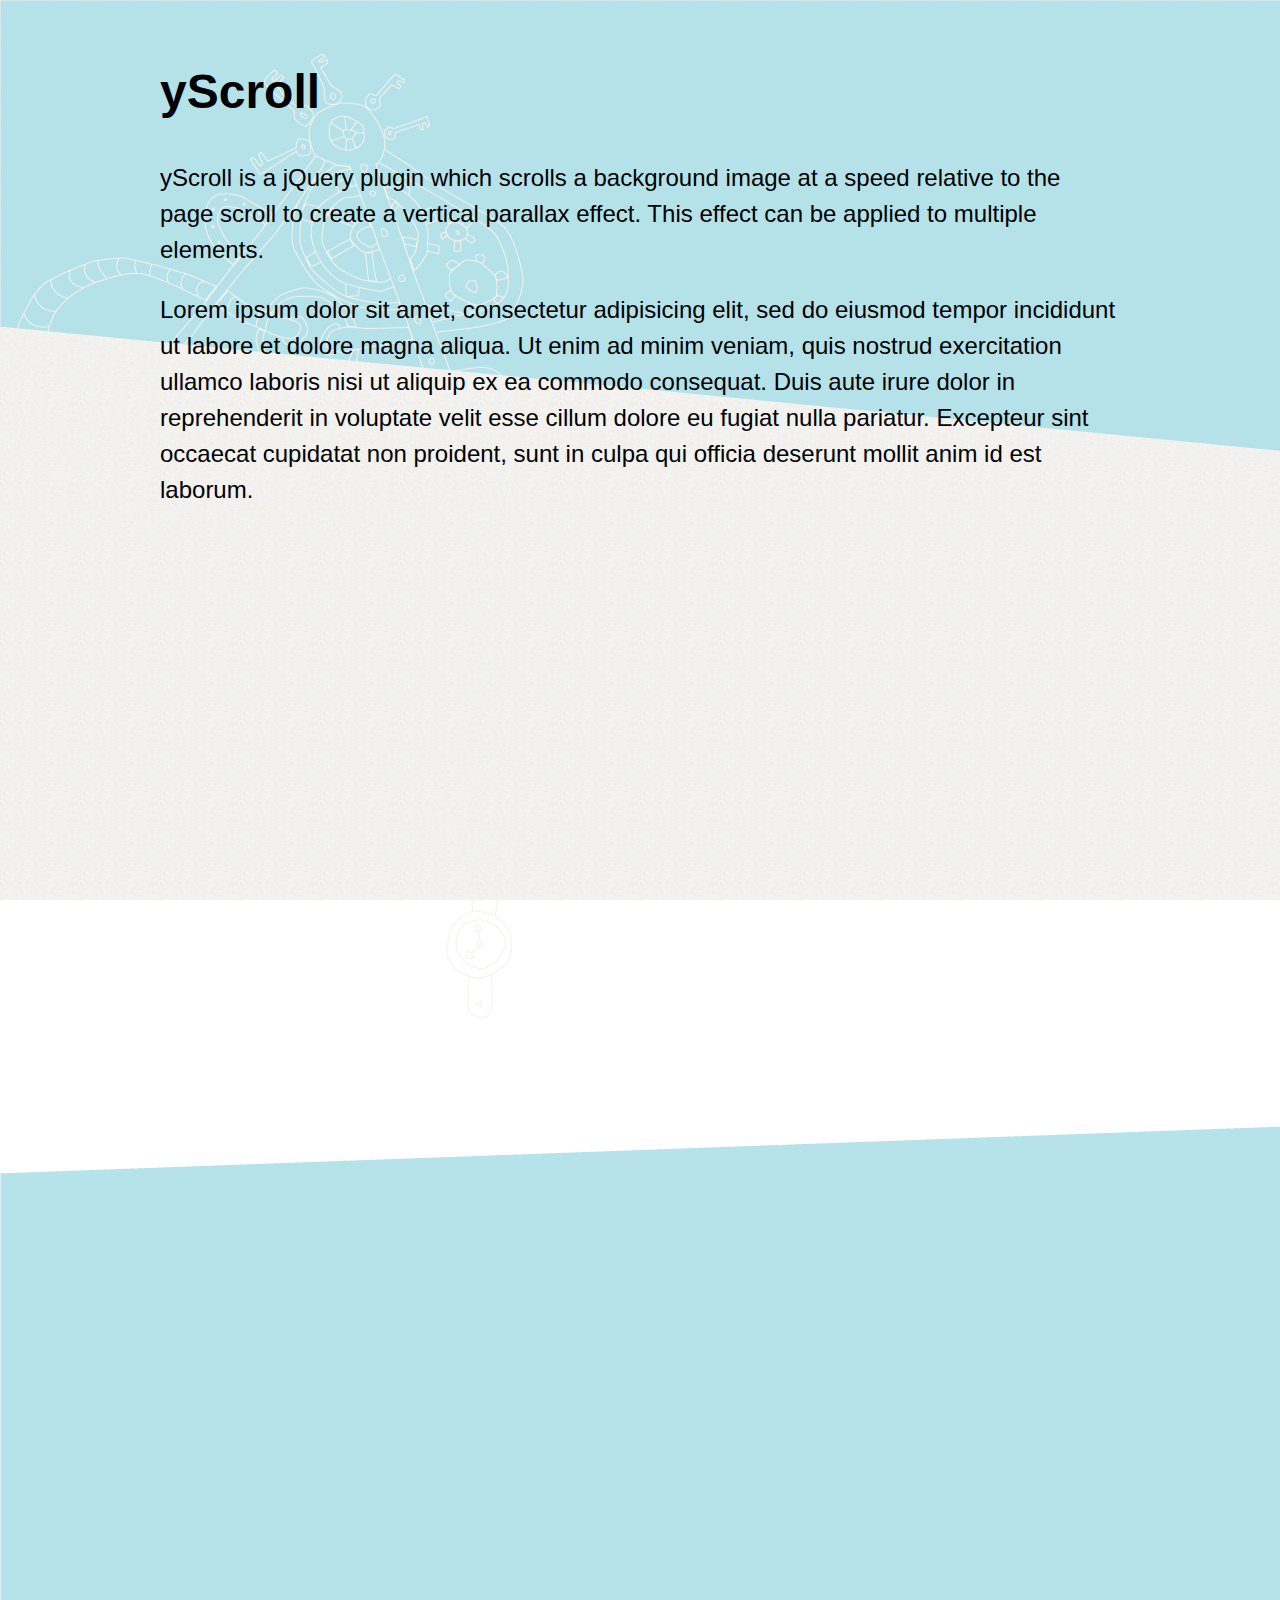
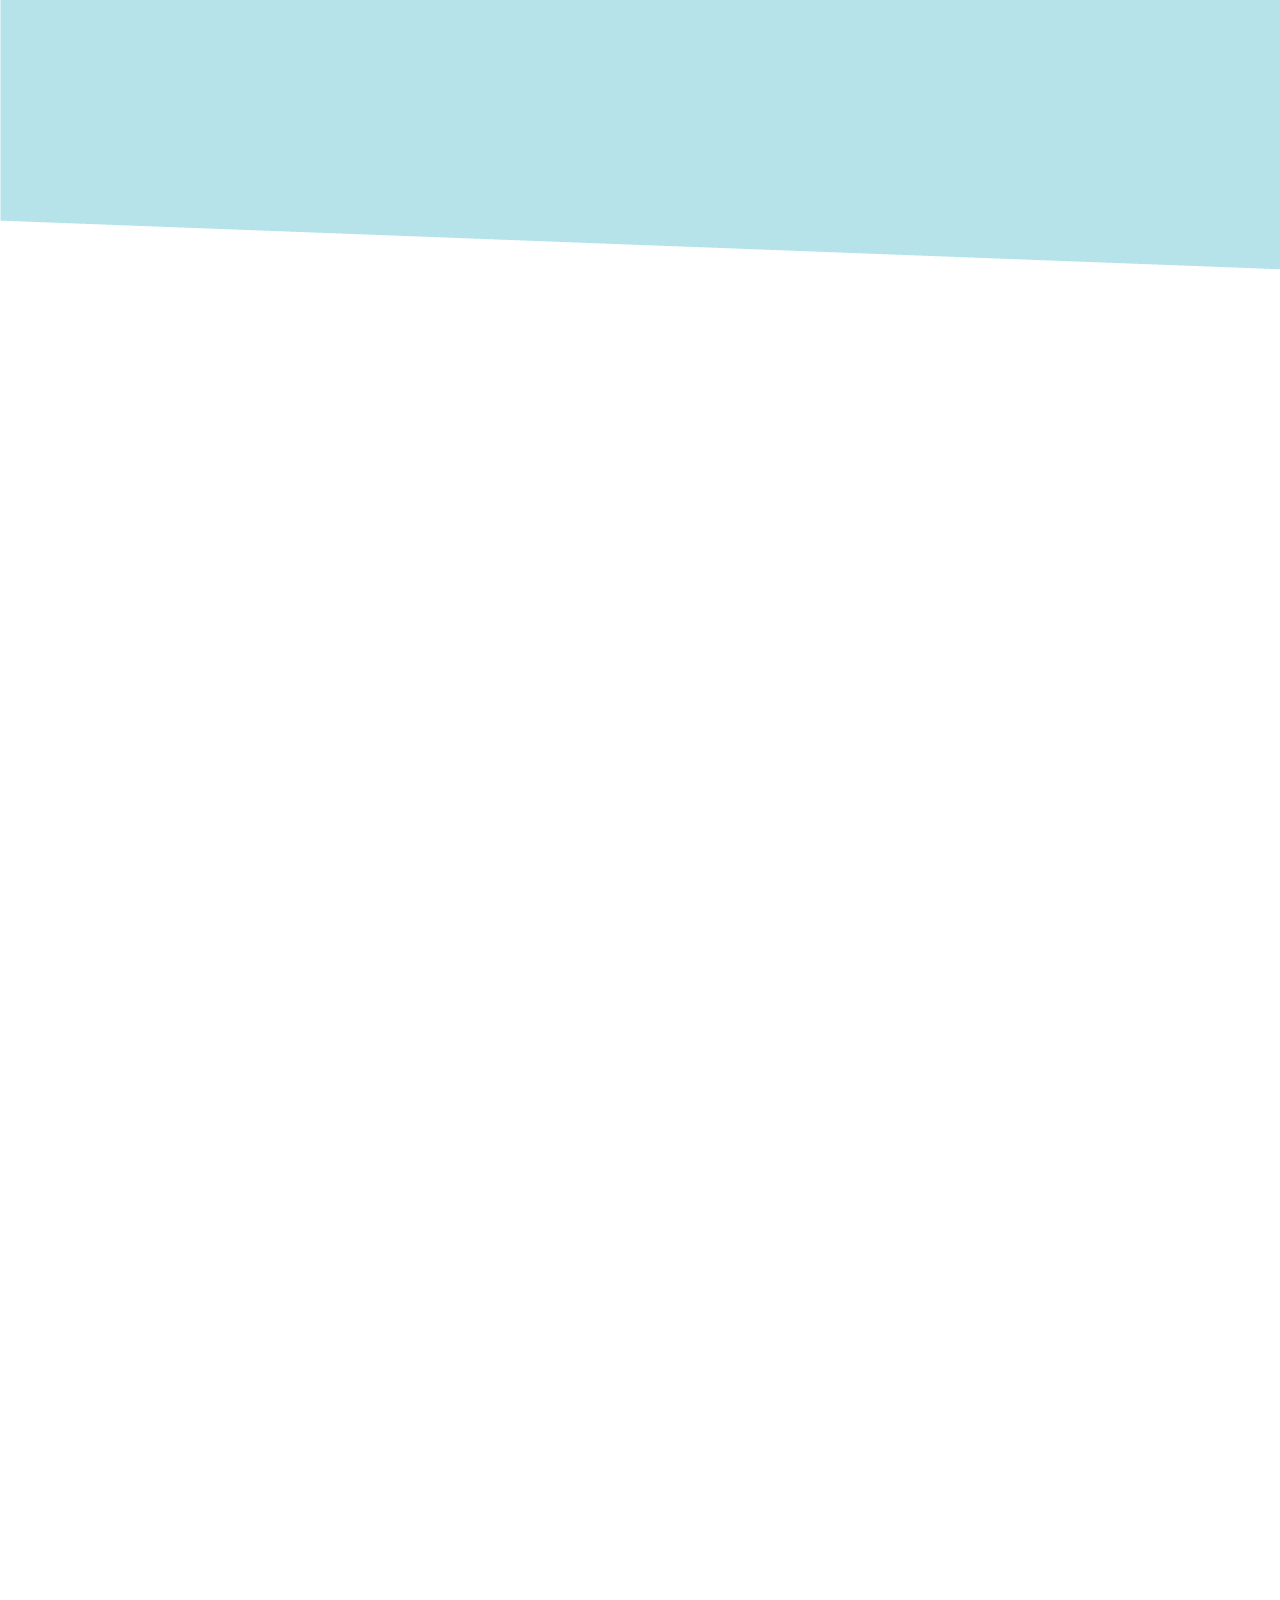
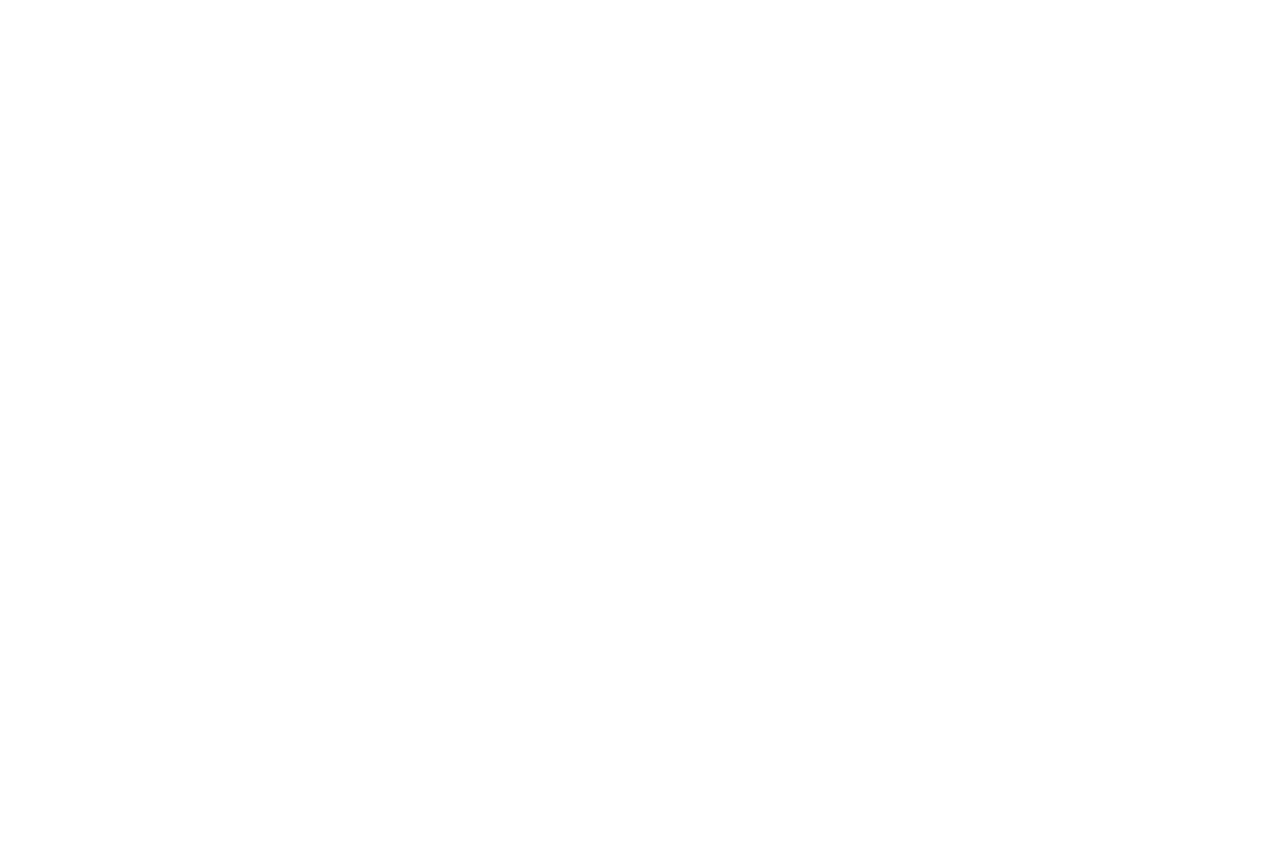
<file: index.html>
<!DOCTYPE html>
<html lang="en">
  <head>
    <meta charset="utf-8">
    <title>yScroll</title>
    <link rel="stylesheet" href="css/style.css">
  </head>
  <body class="ys" data-ys-speed="0.5" data-ys-invert="true">
    <div class="wrapper ys" data-ys-speed="1.5" data-ys-invert="false">
      <div class="container">
        <h1>yScroll</h1>
        <p>yScroll is a jQuery plugin which scrolls a background image at a speed relative to the page scroll to create a vertical parallax effect. This effect can be applied to multiple elements.</p>
        <p>Lorem ipsum dolor sit amet, consectetur adipisicing elit, sed do eiusmod tempor incididunt ut labore et dolore magna aliqua. Ut enim ad minim veniam, quis nostrud exercitation ullamco laboris nisi ut aliquip ex ea commodo consequat. Duis aute irure dolor in reprehenderit in voluptate velit esse cillum dolore eu fugiat nulla pariatur. Excepteur sint occaecat cupidatat non proident, sunt in culpa qui officia deserunt mollit anim id est laborum.</p>
      </div>
    </div>
    <script src="https://ajax.googleapis.com/ajax/libs/jquery/1.7.2/jquery.min.js"></script>
    <script src="js/lib/modernizr-2.5.3.min.js"></script>
    <script src="js/lib/requestanimationframe.js"></script>
    <script src="js/yscroll.js"></script>
  </body>
</html>
</file>
<file: css/style.css>
html, body, .wrapper {
  background-attachment: fixed;
}

html {
  background-image: url('../images/bg.gif');
  background-position: 0 0;
  background-color: white;
}

body {
  margin: 0;
  font-family: sans-serif;
  font-size: 24px;
  line-height: 1.5;
  background-image: url('../images/body.png');
  background-repeat: repeat-x;
  background-position: 0 0;
}

.wrapper {
  height: 4000px;
  padding: 1em;
  background-image: url('../images/illustration.png');
  background-repeat: no-repeat;
  background-position: 10px 5%;
}

.container {
  width: 960px;
  margin-left: auto;
  margin-right: auto;
}

p {
  margin-bottom: 1em;
}
</file>
